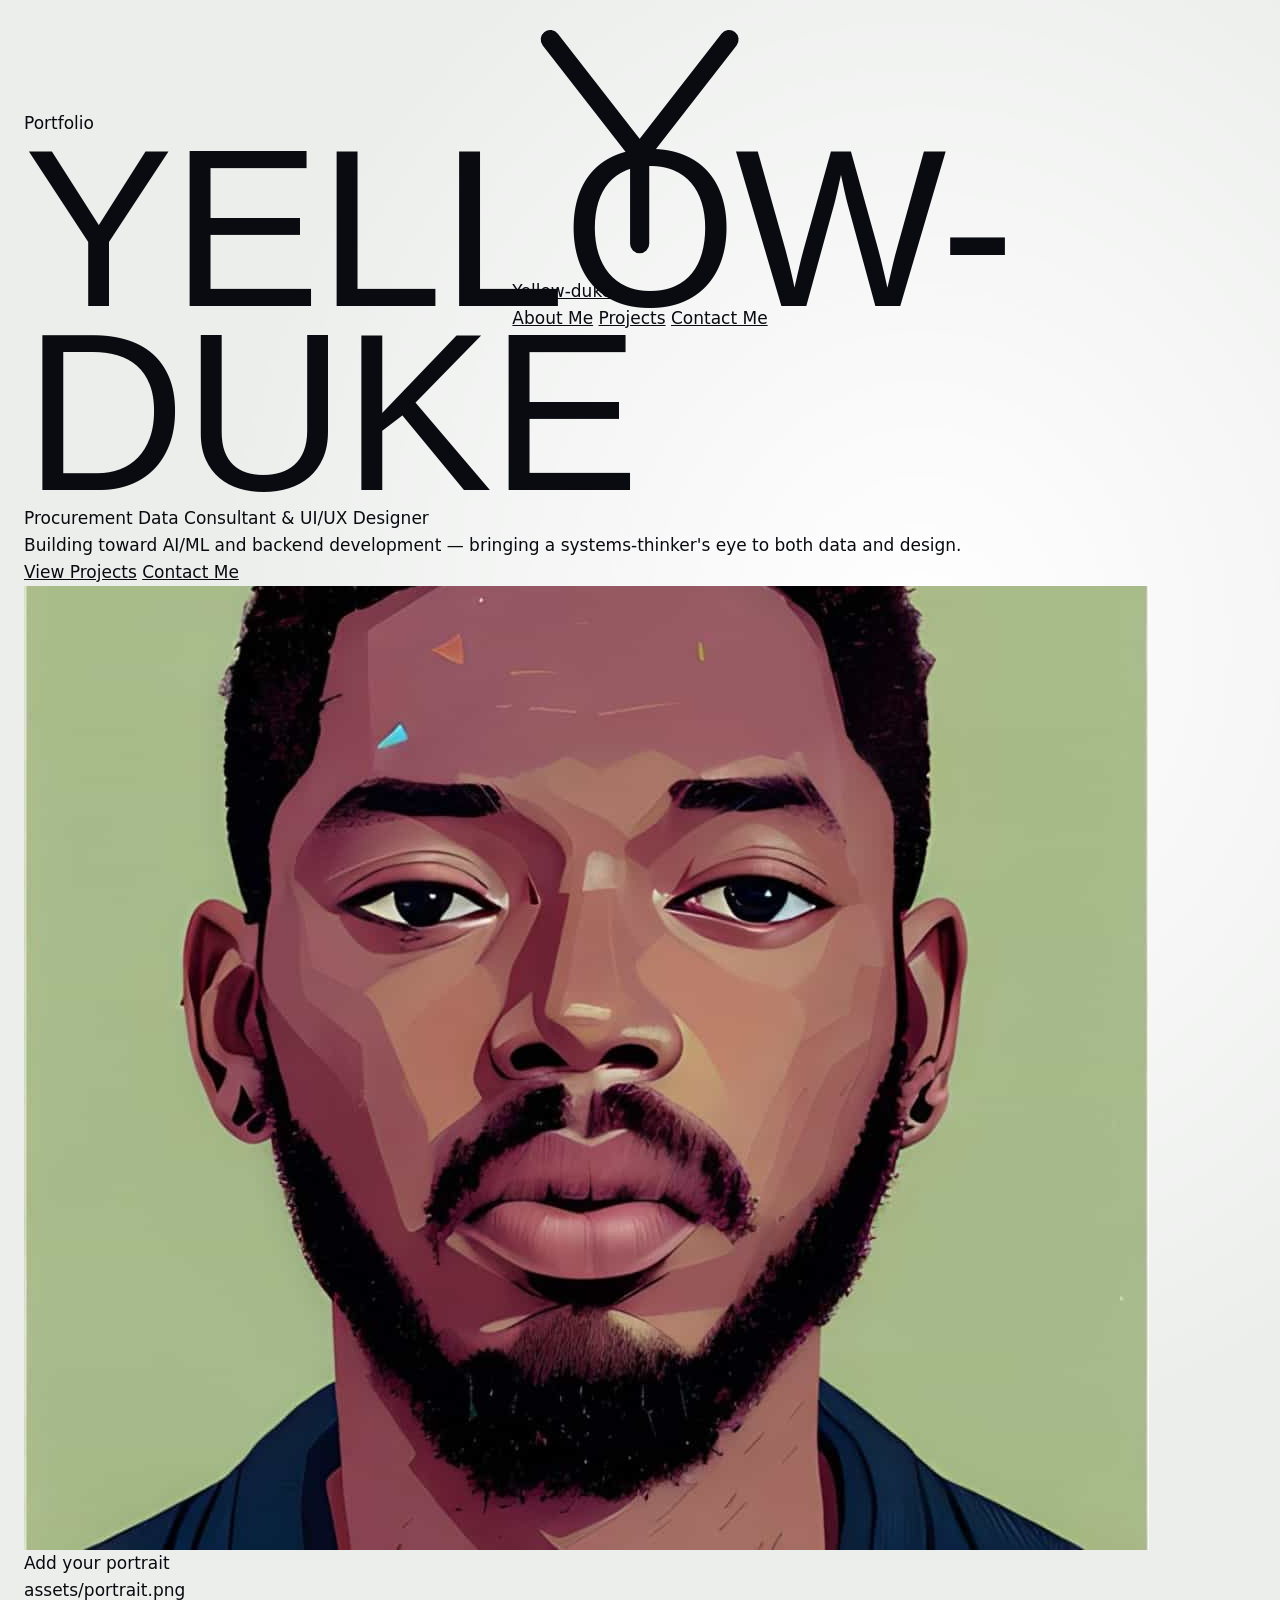
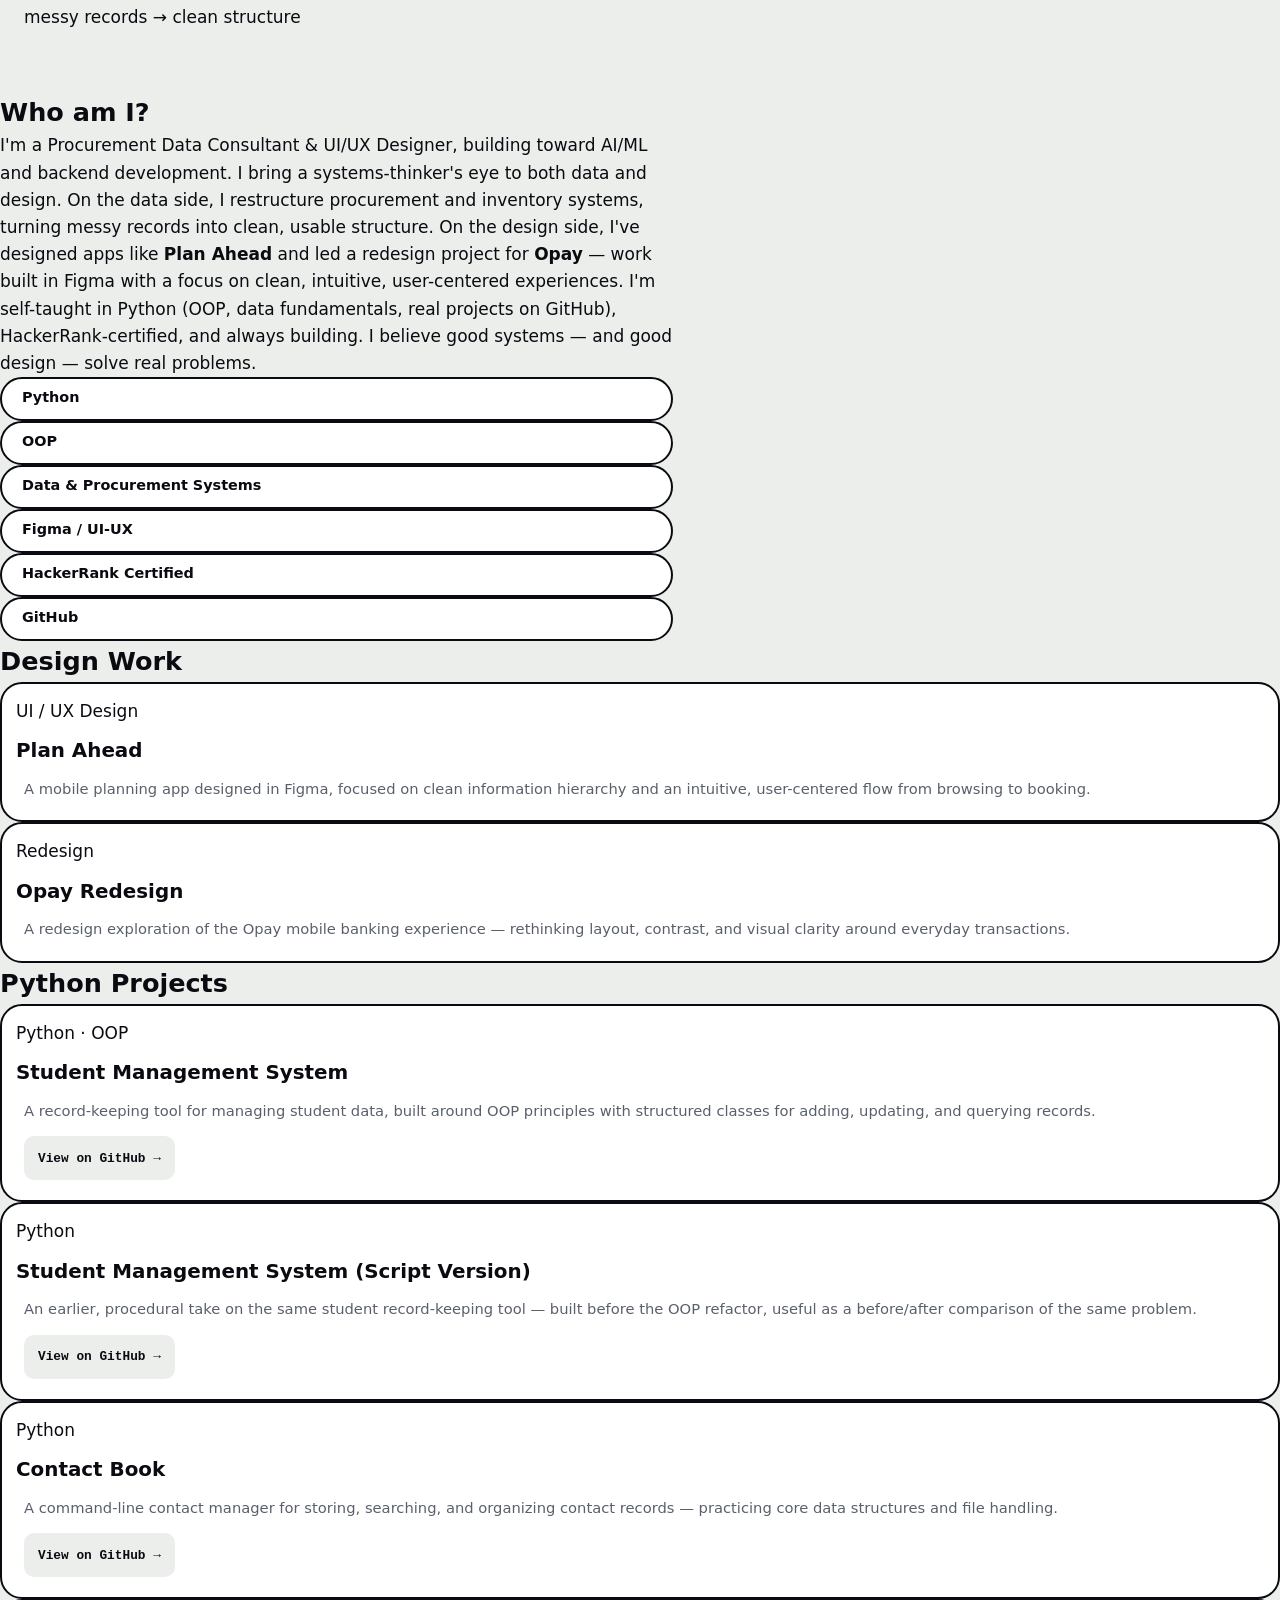
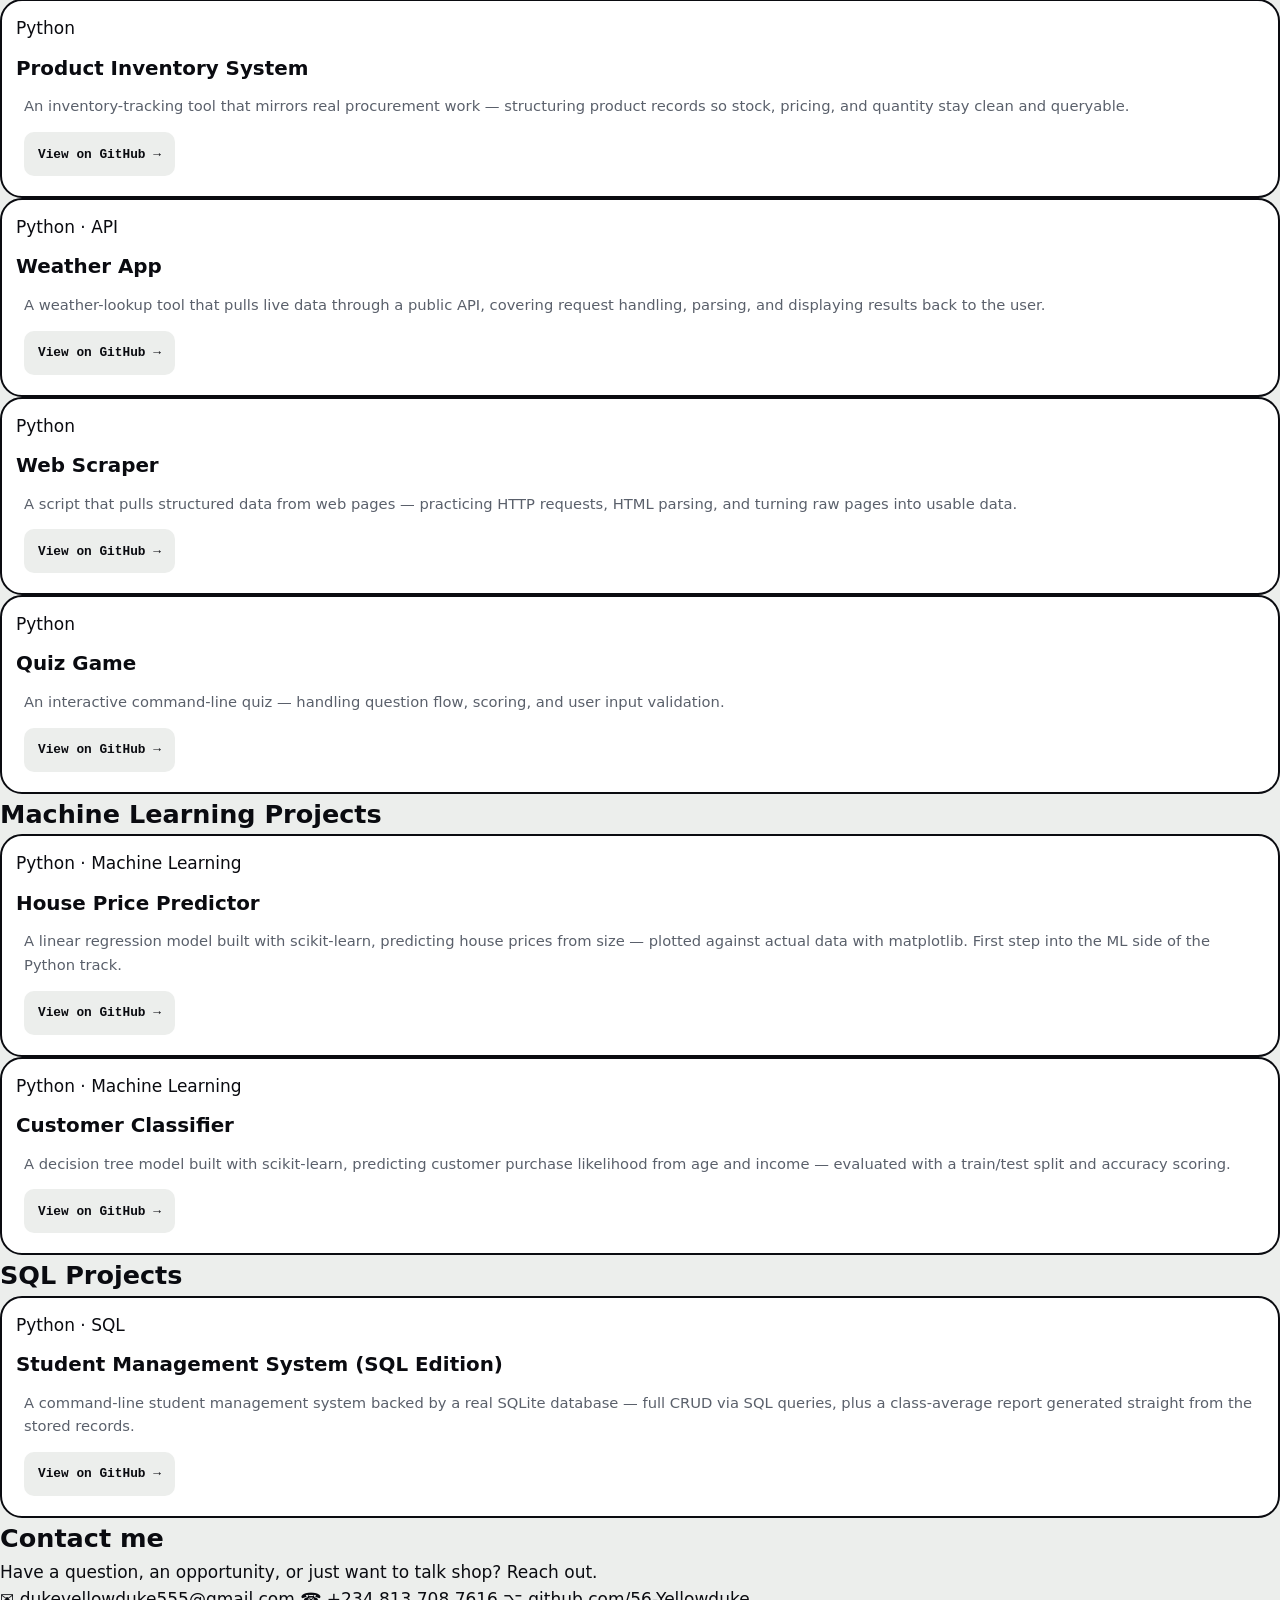
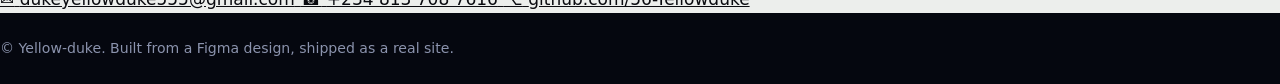
<file: index_3.html>
<!DOCTYPE html>
<html lang="en">
<head>
<meta charset="UTF-8">
<meta name="viewport" content="width=device-width, initial-scale=1.0">
<title>Yellow-duke — Procurement Data Consultant & UI/UX Designer</title>
<meta name="description" content="Portfolio of Yellow-duke (Duke) — Procurement Data Consultant & UI/UX Designer, building toward AI/ML and backend development.">
<link rel="preconnect" href="https://fonts.googleapis.com">
<link rel="preconnect" href="https://fonts.gstatic.com" crossorigin>
<link href="https://fonts.googleapis.com/css2?family=Jersey+20&family=Space+Grotesk:wght@400;500;600;700&display=swap" rel="stylesheet">
<link rel="stylesheet" href="style.css">
</head>
<body>

<a class="skip-link" href="#main">Skip to content</a>

<header class="nav" id="top">
  <div class="nav__inner">
    <a class="nav__logo" href="#top">
      <svg class="nav__mark" viewBox="0 0 40 40" aria-hidden="true">
        <path d="M6 4 L20 22 M20 22 L34 4 M20 22 L20 36" stroke="currentColor" stroke-width="3" fill="none" stroke-linecap="round"/>
      </svg>
      Yellow-duke
    </a>
    <nav class="nav__links" aria-label="Primary">
      <a href="#about">About Me</a>
      <a href="#projects">Projects</a>
      <a href="#contact" class="nav__cta">Contact Me</a>
    </nav>
    <button class="nav__toggle" id="navToggle" aria-label="Open menu" aria-expanded="false">
      <span></span><span></span><span></span>
    </button>
  </div>
  <nav class="nav__mobile" id="navMobile" aria-label="Mobile">
    <a href="#about">About Me</a>
    <a href="#projects">Projects</a>
    <a href="#contact">Contact Me</a>
  </nav>
</header>

<main id="main">

  <!-- HERO -->
  <section class="hero" id="top">
    <div class="hero__inner">
      <div class="hero__text reveal" style="--i:0">
        <span class="tag">Portfolio</span>
        <h1 class="hero__title">Yellow-duke</h1>
        <p class="hero__role">Procurement Data Consultant &amp; UI/UX Designer</p>
        <p class="hero__sub">Building toward AI/ML and backend development — bringing a systems-thinker's eye to both data and design.</p>
        <div class="hero__actions">
          <a href="#projects" class="btn btn--primary">View Projects</a>
          <a href="#contact" class="btn btn--ghost">Contact Me</a>
        </div>
      </div>
      <div class="hero__portrait reveal" style="--i:1">
        <img src="assets/portrait.png" alt="Portrait of Duke" onerror="this.closest('.hero__portrait').classList.add('portrait--empty')">
        <div class="portrait__placeholder">
          <p>Add your portrait</p>
          <span>assets/portrait.png</span>
        </div>
      </div>
    </div>
    <div class="sort-strip" aria-hidden="true">
      <span class="sort-block" style="--j:0; --sr:-16deg; --sx:-22px; --sy:14px;"></span>
      <span class="sort-block" style="--j:1; --sr:11deg; --sx:16px; --sy:-10px;"></span>
      <span class="sort-block sort-block--key" style="--j:2; --sr:-9deg; --sx:-12px; --sy:18px;"></span>
      <span class="sort-block" style="--j:3; --sr:14deg; --sx:20px; --sy:-6px;"></span>
      <span class="sort-block" style="--j:4; --sr:-13deg; --sx:-18px; --sy:-14px;"></span>
      <span class="sort-block sort-block--key" style="--j:5; --sr:10deg; --sx:14px; --sy:12px;"></span>
      <span class="sort-block" style="--j:6; --sr:-11deg; --sx:-10px; --sy:-8px;"></span>
      <span class="sort-block" style="--j:7; --sr:15deg; --sx:24px; --sy:10px;"></span>
    </div>
    <p class="sort-caption">messy records → clean structure</p>
  </section>

  <!-- ABOUT -->
  <section class="about" id="about">
    <div class="section__inner">
      <h2 class="section__heading reveal" style="--i:0">Who am I?</h2>
      <p class="about__bio reveal" style="--i:1">
        I'm a Procurement Data Consultant &amp; UI/UX Designer, building toward AI/ML and backend development.
        I bring a systems-thinker's eye to both data and design. On the data side, I restructure procurement
        and inventory systems, turning messy records into clean, usable structure. On the design side, I've
        designed apps like <strong>Plan Ahead</strong> and led a redesign project for <strong>Opay</strong> —
        work built in Figma with a focus on clean, intuitive, user-centered experiences. I'm self-taught in
        Python (OOP, data fundamentals, real projects on GitHub), HackerRank-certified, and always building.
        I believe good systems — and good design — solve real problems.
      </p>
      <ul class="chip-row" aria-label="Skills and tools">
        <li class="chip reveal" style="--i:2">Python</li>
        <li class="chip reveal" style="--i:3">OOP</li>
        <li class="chip reveal" style="--i:4">Data &amp; Procurement Systems</li>
        <li class="chip reveal" style="--i:5">Figma / UI-UX</li>
        <li class="chip reveal" style="--i:6">HackerRank Certified</li>
        <li class="chip reveal" style="--i:7">GitHub</li>
      </ul>
    </div>
  </section>

  <!-- PROJECTS -->
  <section class="projects" id="projects">
    <div class="section__inner">
      <h2 class="section__heading reveal" style="--i:0">Design Work</h2>
      <div class="card-grid">
        <article class="card reveal" style="--i:1">
          <span class="card__tag">UI / UX Design</span>
          <h3>Plan Ahead</h3>
          <p>A mobile planning app designed in Figma, focused on clean information hierarchy and an
             intuitive, user-centered flow from browsing to booking.</p>
        </article>
        <article class="card reveal" style="--i:2">
          <span class="card__tag">Redesign</span>
          <h3>Opay Redesign</h3>
          <p>A redesign exploration of the Opay mobile banking experience — rethinking layout, contrast,
             and visual clarity around everyday transactions.</p>
        </article>
      </div>

      <h2 class="section__heading reveal" style="--i:0">Python Projects</h2>
      <div class="card-grid">
        <article class="card reveal" style="--i:1">
          <span class="card__tag">Python · OOP</span>
          <h3>Student Management System</h3>
          <p>A record-keeping tool for managing student data, built around OOP principles with structured
             classes for adding, updating, and querying records.</p>
          <a class="card__link" href="https://github.com/56-Yellowduke/Python-projects/blob/main/student_management_oop.py" target="_blank" rel="noopener">View on GitHub →</a>
        </article>
        <article class="card reveal" style="--i:2">
          <span class="card__tag">Python</span>
          <h3>Student Management System (Script Version)</h3>
          <p>An earlier, procedural take on the same student record-keeping tool — built before the OOP
             refactor, useful as a before/after comparison of the same problem.</p>
          <a class="card__link" href="https://github.com/56-Yellowduke/Python-projects/blob/main/students_management.py" target="_blank" rel="noopener">View on GitHub →</a>
        </article>
        <article class="card reveal" style="--i:3">
          <span class="card__tag">Python</span>
          <h3>Contact Book</h3>
          <p>A command-line contact manager for storing, searching, and organizing contact records —
             practicing core data structures and file handling.</p>
          <a class="card__link" href="https://github.com/56-Yellowduke/Python-projects/blob/main/contact_book.py" target="_blank" rel="noopener">View on GitHub →</a>
        </article>
        <article class="card reveal" style="--i:4">
          <span class="card__tag">Python</span>
          <h3>Product Inventory System</h3>
          <p>An inventory-tracking tool that mirrors real procurement work — structuring product records
             so stock, pricing, and quantity stay clean and queryable.</p>
          <a class="card__link" href="https://github.com/56-Yellowduke/Python-projects/blob/main/product_inventory.py" target="_blank" rel="noopener">View on GitHub →</a>
        </article>
        <article class="card reveal" style="--i:5">
          <span class="card__tag">Python · API</span>
          <h3>Weather App</h3>
          <p>A weather-lookup tool that pulls live data through a public API, covering request handling,
             parsing, and displaying results back to the user.</p>
          <a class="card__link" href="https://github.com/56-Yellowduke/Python-projects/blob/main/weather_app.py" target="_blank" rel="noopener">View on GitHub →</a>
        </article>
        <article class="card reveal" style="--i:6">
          <span class="card__tag">Python</span>
          <h3>Web Scraper</h3>
          <p>A script that pulls structured data from web pages — practicing HTTP requests, HTML parsing,
             and turning raw pages into usable data.</p>
          <a class="card__link" href="https://github.com/56-Yellowduke/Python-projects/blob/main/web_scraper.py" target="_blank" rel="noopener">View on GitHub →</a>
        </article>
        <article class="card reveal" style="--i:7">
          <span class="card__tag">Python</span>
          <h3>Quiz Game</h3>
          <p>An interactive command-line quiz — handling question flow, scoring, and user input validation.</p>
          <a class="card__link" href="https://github.com/56-Yellowduke/Python-projects/blob/main/quiz_game.py" target="_blank" rel="noopener">View on GitHub →</a>
        </article>
      </div>

      <h2 class="section__heading reveal" style="--i:0">Machine Learning Projects</h2>
      <div class="card-grid">
        <article class="card reveal" style="--i:1">
          <span class="card__tag">Python · Machine Learning</span>
          <h3>House Price Predictor</h3>
          <p>A linear regression model built with scikit-learn, predicting house prices from size — plotted
             against actual data with matplotlib. First step into the ML side of the Python track.</p>
          <a class="card__link" href="https://github.com/56-Yellowduke/Python-projects/blob/main/house_price_predictor.py" target="_blank" rel="noopener">View on GitHub →</a>
        </article>
        <article class="card reveal" style="--i:2">
          <span class="card__tag">Python · Machine Learning</span>
          <h3>Customer Classifier</h3>
          <p>A decision tree model built with scikit-learn, predicting customer purchase likelihood from age
             and income — evaluated with a train/test split and accuracy scoring.</p>
          <a class="card__link" href="https://github.com/56-Yellowduke/Python-projects/blob/main/customer_classifier.py" target="_blank" rel="noopener">View on GitHub →</a>
        </article>
      </div>

      <h2 class="section__heading reveal" style="--i:0">SQL Projects</h2>
      <div class="card-grid">
        <article class="card reveal" style="--i:1">
          <span class="card__tag">Python · SQL</span>
          <h3>Student Management System (SQL Edition)</h3>
          <p>A command-line student management system backed by a real SQLite database — full CRUD via SQL
             queries, plus a class-average report generated straight from the stored records.</p>
          <a class="card__link" href="https://github.com/56-Yellowduke/Python-projects/blob/main/Student%20Management%20SQL.py" target="_blank" rel="noopener">View on GitHub →</a>
        </article>
      </div>
    </div>
  </section>

  <!-- CONTACT -->
  <section class="contact" id="contact">
    <div class="section__inner contact__inner">
      <div class="reveal" style="--i:0">
        <h2 class="section__heading">Contact me</h2>
        <p class="contact__sub">Have a question, an opportunity, or just want to talk shop? Reach out.</p>
      </div>
      <div class="contact__card reveal" style="--i:1">
        <a class="contact__row" href="mailto:dukeyellowduke555@gmail.com">
          <span class="contact__icon" aria-hidden="true">✉</span>
          <span>dukeyellowduke555@gmail.com</span>
        </a>
        <a class="contact__row" href="tel:+2348137087616">
          <span class="contact__icon" aria-hidden="true">☎</span>
          <span>+234 813 708 7616</span>
        </a>
        <a class="contact__row" href="https://github.com/56-Yellowduke/Python-projects" target="_blank" rel="noopener">
          <span class="contact__icon" aria-hidden="true">⌥</span>
          <span>github.com/56-Yellowduke</span>
        </a>
      </div>
    </div>
  </section>

</main>

<footer class="footer">
  <p>© <span id="year"></span> Yellow-duke. Built from a Figma design, shipped as a real site.</p>
</footer>

<script src="script.js"></script>
</body>
</html>
</file>
<file: style.css>
:root{
  --bg:#eceeec; --paper:#f7f7f4; --ink:#0a0b10; --navy:#0b1020; --navy2:#121a33;
  --y:#ffcc1a; --b:#2f5bff; --mute:#5a606b; --line:rgba(10,11,16,.14);
  --f-head:"Anton","Impact",sans-serif; --f-body:"Inter",system-ui,sans-serif;
  --out:cubic-bezier(.16,1,.3,1); --wrap:1200px;
}
*{box-sizing:border-box;margin:0;padding:0}
html{scroll-behavior:smooth;scroll-padding-top:80px}
body{font-family:var(--f-body);font-size:17px;line-height:1.6;color:var(--ink);background:var(--bg);-webkit-font-smoothing:antialiased;overflow-x:hidden}
img{max-width:100%;display:block}
a{color:inherit}
ul,ol{list-style:none}
.wrap{max-width:var(--wrap);margin:0 auto;padding:0 24px}
.skip-link{position:absolute;left:-999px;top:10px;background:var(--y);color:#000;padding:10px 16px;z-index:200;border-radius:8px;font-weight:700}
.skip-link:focus{left:10px}
:focus-visible{outline:3px solid var(--b);outline-offset:3px;border-radius:6px}
.sec--dark :focus-visible{outline-color:var(--y)}
.progress{position:fixed;top:0;left:0;right:0;height:4px;background:linear-gradient(90deg,var(--y),var(--b));transform-origin:left;transform:scaleX(0);z-index:150}

/* Nav */
.nav{position:fixed;top:14px;left:0;right:0;z-index:100;display:flex;justify-content:center;pointer-events:none}
.nav__pill{pointer-events:auto;display:flex;align-items:center;gap:2px;padding:6px;background:rgba(255,255,255,.78);backdrop-filter:blur(14px);-webkit-backdrop-filter:blur(14px);border:1px solid var(--line);border-radius:999px;box-shadow:0 10px 30px -12px rgba(0,0,0,.25)}
.nav__pill a{text-decoration:none;font-size:.88rem;font-weight:600;padding:10px 16px;min-height:44px;display:inline-flex;align-items:center;border-radius:999px;transition:background .2s,color .2s}
.nav__pill a:hover{background:rgba(10,11,16,.07)}
.nav__pill .nav__home{font-family:var(--f-head);font-weight:400;letter-spacing:.04em;text-transform:uppercase;font-size:1rem}
.nav__pill .nav__cta{background:var(--ink);color:#fff}
.nav__pill .nav__cta:hover{background:var(--b)}
.nav__toggle{display:none;pointer-events:auto;position:absolute;right:14px;top:0;width:48px;height:48px;border-radius:50%;background:var(--ink);border:0;cursor:pointer;flex-direction:column;align-items:center;justify-content:center;gap:6px}
.nav__toggle span{display:block;width:20px;height:2px;background:#fff;transition:transform .3s var(--out)}
.nav__toggle[aria-expanded="true"] span:first-child{transform:translateY(4px) rotate(45deg)}
.nav__toggle[aria-expanded="true"] span:last-child{transform:translateY(-4px) rotate(-45deg)}
.nav__mobile{display:none}

/* Hero */
.hero{position:relative;min-height:max(100svh,680px);overflow:hidden;display:grid;align-items:center;padding:110px 24px 60px;
  background:radial-gradient(ellipse at 72% 38%,#fff 0,transparent 55%),var(--bg)}
.hero__name{position:relative;z-index:3;max-width:1200px;margin:0 auto;width:100%;align-self:center}
.hero h1{font:400 clamp(5.2rem,17.5vw,15rem)/.82 var(--f-head);text-transform:uppercase;letter-spacing:-.01em;color:var(--ink)}
.ln{display:block;overflow:hidden;padding-top:.04em}
.ln>span{display:block;transform:translateY(105%);animation:rise 1s var(--out) forwards}
.ln:nth-child(2)>span{animation-delay:.12s}
.ln:nth-child(3)>span{animation-delay:.24s}
@keyframes rise{to{transform:none}}
.hero__roles{margin-top:28px;font:600 .8rem var(--f-body);letter-spacing:.14em;text-transform:uppercase;color:var(--ink);opacity:0;animation:fade .8s .8s var(--out) forwards}
.hero__roles li{padding:3px 0}
.hero__roles li::before{content:"";display:inline-block;width:8px;height:8px;background:var(--y);margin-right:10px;border:1.5px solid var(--ink)}
.hero__line{margin-top:18px;font:500 1.15rem var(--f-body);color:var(--mute);opacity:0;animation:fade .8s 1s var(--out) forwards}
@keyframes fade{from{opacity:0;transform:translateY(14px)}to{opacity:1;transform:none}}

.hero__stage{position:absolute;right:max(0px,calc(50% - 760px));bottom:0;width:min(66vw,900px);z-index:2}
.figure{position:relative}
.figure img{width:100%;height:auto;display:block}
.hero__cap{position:absolute;right:24px;bottom:12px;font-size:.7rem;color:var(--mute);max-width:220px;text-align:right}
.hero__scroll{position:absolute;left:24px;bottom:26px;z-index:4;display:flex;align-items:center;gap:14px;text-decoration:none;font-size:.72rem;font-weight:700;letter-spacing:.12em;text-transform:uppercase;line-height:1.3}
.ring{width:46px;height:46px;border-radius:50%;border:2px solid var(--ink);position:relative}
.ring::after{content:"";position:absolute;left:50%;top:12px;width:2px;height:10px;background:var(--ink);transform:translateX(-50%);animation:tick 1.6s ease-in-out infinite}
@keyframes tick{50%{transform:translate(-50%,10px);opacity:.2}}

/* Sections */
.sec{padding:clamp(90px,12vw,170px) 0;position:relative}
.sec--dark{background:var(--navy);color:#fff}
.sec--paper{background:var(--paper)}
.big{font:400 clamp(4.5rem,16vw,13rem)/.85 var(--f-head);text-transform:uppercase;letter-spacing:-.01em;margin-bottom:clamp(36px,5vw,64px)}
.sec--dark .big{color:#fff}
.group{font:400 clamp(2rem,4vw,3rem)/1 var(--f-head);text-transform:uppercase;letter-spacing:.01em;margin:56px 0 24px;display:flex;align-items:center;gap:16px}
.group::after{content:"";flex:1;height:2px;background:var(--ink)}

/* 3D scroll tilt */
.tilt3d{transform:perspective(1300px) rotateX(var(--rx,0deg)) translateY(var(--ty,0px));transform-origin:50% 100%;opacity:var(--op,1);will-change:transform}

/* About */
.about{display:grid;grid-template-columns:1.1fr .9fr;gap:56px;align-items:start}
.about__txt p{font-size:1.15rem;color:#c9d0e4;margin-bottom:18px;max-width:34em}
.ledger{background:var(--navy2);border:1px solid rgba(255,255,255,.14);border-radius:18px;padding:0 16px 10px;font-family:ui-monospace,Menlo,monospace}
.ledger__bar{display:flex;align-items:center;gap:7px;padding:13px 0;border-bottom:1px solid rgba(255,255,255,.12);margin-bottom:10px}
.ledger__bar i{width:10px;height:10px;border-radius:50%;background:#3a4262}
.ledger__bar i:first-child{background:#ff5f57}.ledger__bar i:nth-child(2){background:#febc2e}.ledger__bar i:nth-child(3){background:#28c840}
.ledger__bar span{margin-left:auto;font-size:.74rem;color:#9aa4c4}
.ledger__head{display:grid;grid-template-columns:1.4fr 1fr 28px;gap:10px;padding:0 12px 8px;font-size:.7rem;letter-spacing:.1em;text-transform:uppercase;color:#9aa4c4}
.ledger__body{position:relative;height:calc(var(--rows) * 46px);transition:height .5s var(--out)}
.lrow{position:absolute;left:0;right:0;height:40px;display:grid;grid-template-columns:1.4fr 1fr 28px;gap:10px;align-items:center;padding:0 12px;border-radius:10px;font-size:.82rem;background:rgba(255,255,255,.05);color:#9aa4c4;transition:transform .8s var(--out),opacity .5s,background .35s,color .35s,box-shadow .35s}
.lrow span{overflow:hidden;text-overflow:ellipsis;white-space:nowrap}
.lrow i{font-style:normal;text-align:center;color:var(--y);opacity:0;transition:opacity .3s}
.lrow.is-clean{background:rgba(255,204,26,.1);color:#fff;box-shadow:inset 0 0 0 1px rgba(255,204,26,.4)}
.lrow.is-clean i{opacity:1}
.lrow.is-dupe{background:rgba(255,90,90,.18);box-shadow:inset 0 0 0 1px rgba(255,90,90,.55)}
.lrow.is-gone{opacity:0}
.ledger__foot{display:flex;justify-content:space-between;align-items:center;padding:6px 12px 0;border-top:1px solid rgba(255,255,255,.12);margin-top:6px;font-size:.78rem;color:var(--y)}
.link-btn{background:none;border:0;color:#fff;font:inherit;text-decoration:underline;text-underline-offset:4px;cursor:pointer;padding:12px 8px;min-height:44px}
.link-btn:hover{color:var(--y)}
.ledger__cap{font-family:var(--f-body);font-size:.78rem;line-height:1.5;color:#9aa4c4;padding:8px 12px 2px}

/* Proof tiles */
.tiles{display:grid;grid-template-columns:repeat(4,1fr);gap:16px}
.tile{background:#fff;border:2px solid var(--ink);border-radius:22px;padding:26px;min-height:300px;display:flex;flex-direction:column}
.tile b{font:400 clamp(4rem,8vw,6.5rem)/.9 var(--f-head);margin-bottom:auto}
.tile h3{font:400 1.6rem/1.05 var(--f-head);text-transform:uppercase;margin:28px 0 8px;letter-spacing:.01em}
.tile p{font-size:.92rem;color:var(--mute)}
.tile a{font-weight:700;text-underline-offset:4px;display:inline-block;padding:6px 0}
.tile--y{background:var(--y)}
.tile--b{background:var(--b);color:#fff}
.tile--y p{color:#3b3000}.tile--b p{color:#dbe3ff}

/* Skills */
.skills{display:grid;grid-template-columns:repeat(3,1fr);gap:16px}
.sk{background:#fff;border:2px solid var(--ink);border-radius:22px;padding:30px}
.sk h3{font:400 1.9rem/1 var(--f-head);text-transform:uppercase;margin-bottom:18px}
.sk li{padding:11px 0;border-top:1px solid var(--line);font-weight:500}

/* Feature */
.feature{background:#fff;border:2px solid var(--ink);border-radius:28px;padding:clamp(24px,4vw,48px);margin-bottom:28px}
.badge{display:inline-block;background:var(--y);border:2px solid var(--ink);border-radius:999px;padding:4px 14px;font:700 .72rem var(--f-body);letter-spacing:.1em;text-transform:uppercase;margin-bottom:14px}
.feature h3{font:400 clamp(3.2rem,8vw,6.6rem)/.9 var(--f-head);text-transform:uppercase}
.feature__tag{font:600 1.15rem var(--f-body);color:var(--b);margin:8px 0 26px}
.feature__body{display:grid;grid-template-columns:1fr;gap:44px;align-items:start}
.feature__body--sm{grid-template-columns:1.1fr .9fr}
.feature__body p{margin-bottom:14px;max-width:36em}
.feature--sm .feature__head{margin-bottom:18px}
.feature__body--sm{align-items:center}
.steps{counter-reset:s;margin-top:22px}
.steps li{counter-increment:s;padding:14px 0 14px 54px;border-top:1px solid var(--line);position:relative;font-size:.95rem;color:var(--mute)}
.steps li::before{content:counter(s,decimal-leading-zero);position:absolute;left:0;top:12px;font:400 1.5rem var(--f-head);color:var(--b)}
.steps b{display:block;color:var(--ink);font-size:1.05rem}
.phones{display:flex;gap:14px;justify-content:center}
.phone{flex:1;max-width:170px}
.phone__screen{position:relative;aspect-ratio:9/19;border-radius:22px;border:3px solid var(--ink);background:linear-gradient(160deg,#f3f4f6,#dfe3ea);overflow:hidden;display:flex;align-items:center;justify-content:center;box-shadow:8px 8px 0 var(--y)}
.phone__screen img{width:100%;height:100%;object-fit:cover}
.phone__empty{display:none;position:absolute;inset:0;align-items:center;justify-content:center;text-align:center;padding:12px;font-size:.78rem;font-weight:600;line-height:1.5}
.phone__empty code{font-size:.7rem;font-weight:400;color:var(--mute);word-break:break-all}
.phone__screen.is-empty img{display:none}
.phone__screen.is-empty .phone__empty{display:flex;flex-direction:column}
.phones--two .phone{max-width:190px}
.rules{display:grid;grid-template-columns:1fr 1fr;gap:0 40px;margin-top:36px}
.rules div{padding:18px 0;border-top:2px solid var(--ink)}
.rules dt{font:400 1.35rem/1.1 var(--f-head);text-transform:uppercase;letter-spacing:.01em;margin-bottom:6px}
.rules dd{font-size:.94rem;color:var(--mute)}
.why{margin-top:20px;padding:16px 18px;background:var(--bg);border-radius:14px;font-size:.93rem;color:var(--mute)}
.why b{color:var(--ink)}

/* Code */
.filters{display:flex;flex-wrap:wrap;gap:10px;margin-bottom:26px}
.chip{font:600 .9rem var(--f-body);color:var(--ink);background:#fff;border:2px solid var(--ink);border-radius:999px;padding:10px 20px;min-height:44px;cursor:pointer;transition:background .2s,color .2s,transform .2s}
.chip:hover{transform:translateY(-2px)}
.chip[aria-pressed="true"]{background:var(--ink);color:#fff}
.chip em{font-style:normal;opacity:.6;margin-left:4px}
.pgrid{display:grid;grid-template-columns:repeat(3,1fr);gap:16px}
.card{background:#fff;border:2px solid var(--ink);border-radius:22px;padding:14px 14px 20px;display:flex;flex-direction:column;gap:10px}
.card[hidden]{display:none}
.card__art{aspect-ratio:16/9;border-radius:14px;background:var(--a);display:flex;align-items:center;justify-content:center;font:400 clamp(3rem,6vw,4.4rem) var(--f-head);color:var(--ink);letter-spacing:.02em;position:relative;overflow:hidden;transition:transform .5s var(--out)}
.card__art::after{content:"";position:absolute;inset:0;background:repeating-linear-gradient(135deg,rgba(255,255,255,.18) 0 2px,transparent 2px 18px)}
.card:hover .card__art{transform:scale(1.03)}
.card:nth-child(n) .card__art{color:#0a0b10}
.card[data-cat="ml"] .card__art,.card[data-cat="sql"] .card__art{color:#fff}
.card h4{font:400 1.5rem/1.05 var(--f-head);text-transform:uppercase;letter-spacing:.01em;padding:4px 8px 0}
.card p{font-size:.92rem;color:var(--mute);padding:0 8px;flex:1}
.card a{margin:4px 8px 0;font:600 .8rem ui-monospace,Menlo,monospace;text-decoration:none;color:var(--ink);padding:12px 14px;min-height:44px;display:inline-flex;align-items:center;background:var(--bg);border-radius:10px;align-self:flex-start;transition:background .2s,color .2s}
.card a:hover{background:var(--ink);color:#fff}

/* Contact */
.contact__lede{font-size:1.15rem;color:#c9d0e4;max-width:30em;margin-bottom:34px}
.contact__mail{display:inline-block;font:400 clamp(1.6rem,5vw,3.6rem)/1.1 var(--f-head);text-transform:uppercase;color:#000;background:var(--y);padding:18px 30px;border-radius:999px;text-decoration:none;word-break:break-all;transition:transform .3s var(--out),background .2s}
.contact__mail:hover{transform:scale(1.03) rotate(-1deg);background:#fff}
.contact__list{display:flex;flex-wrap:wrap;gap:32px;margin-top:36px}
.contact__list a{display:inline-block;padding:10px 0;color:#c9d0e4;text-underline-offset:5px}
.contact__list a:hover{color:var(--y)}
.footer{padding:24px 0;background:#05070f;color:#8b93ad;font-size:.88rem}

@media (max-width:960px){
  .about,.feature__body{grid-template-columns:1fr;gap:36px}
  .tiles{grid-template-columns:1fr 1fr}
  .skills,.pgrid{grid-template-columns:1fr 1fr}
  .hero__stage{width:min(92vw,640px);right:-4vw}
  .hero__cap{display:none}
}
@media (max-width:720px){
  .nav__pill{display:none}
  .nav__toggle{display:flex;top:0;right:14px}
  .nav__mobile.is-open{display:flex;flex-direction:column;position:fixed;top:72px;left:12px;right:12px;z-index:99;background:rgba(255,255,255,.96);backdrop-filter:blur(14px);border:1px solid var(--line);border-radius:22px;padding:8px}
  .nav__mobile a{padding:14px 16px;min-height:44px;text-decoration:none;font-weight:700;border-radius:12px}
  .nav__mobile a:hover{background:var(--bg)}
  .hero{align-items:start;padding-top:96px}
  .hero__stage{width:112vw;right:-12vw}
  .hero h1{font-size:clamp(4.6rem,25vw,9rem)}
  .tiles,.skills,.pgrid,.rules{grid-template-columns:1fr}
  .tile{min-height:220px}
  .phones{gap:8px}
  .phone__screen{border-radius:16px;box-shadow:5px 5px 0 var(--y)}
  body{font-size:16px}
}
@media (prefers-reduced-motion:reduce){
  html{scroll-behavior:auto}
  *,*::before,*::after{animation-duration:.01ms!important;animation-iteration-count:1!important;transition-duration:.01ms!important}
  .ln>span{transform:none}.hero__roles,.hero__line{opacity:1}
  
  .tilt3d{transform:none;opacity:1}
  .progress{display:none}
}

.gl{position:absolute;left:-14%;top:-10%;width:128%;height:120%;pointer-events:none;z-index:2}
.hero__stage.has-gl .figure__base{opacity:0}
.figure__base{transition:opacity .6s}
@media (prefers-reduced-motion:reduce){.gl{display:none}}

.shots{display:flex;gap:22px;overflow-x:auto;scroll-snap-type:x mandatory;padding:34px 6px 20px;margin:36px -6px 0;border-top:2px solid var(--ink)}
.shot{flex:0 0 auto;scroll-snap-align:start;text-align:center}
.shot img{height:520px;width:auto;border:3px solid var(--ink);border-radius:24px;box-shadow:9px 9px 0 var(--y);background:#fff;transition:transform .4s var(--out)}
.shot:hover img{transform:translateY(-6px) rotate(-.6deg)}
.shot figcaption{margin-top:20px;font-weight:600;font-size:.9rem}
.shot figcaption b{font:400 1.2rem var(--f-head);color:var(--b);margin-right:8px}
.shots::-webkit-scrollbar{height:8px}.shots::-webkit-scrollbar-thumb{background:var(--ink);border-radius:8px}
@media (max-width:720px){.shot img{height:440px}.feature__body--sm{grid-template-columns:1fr}}
</file>
